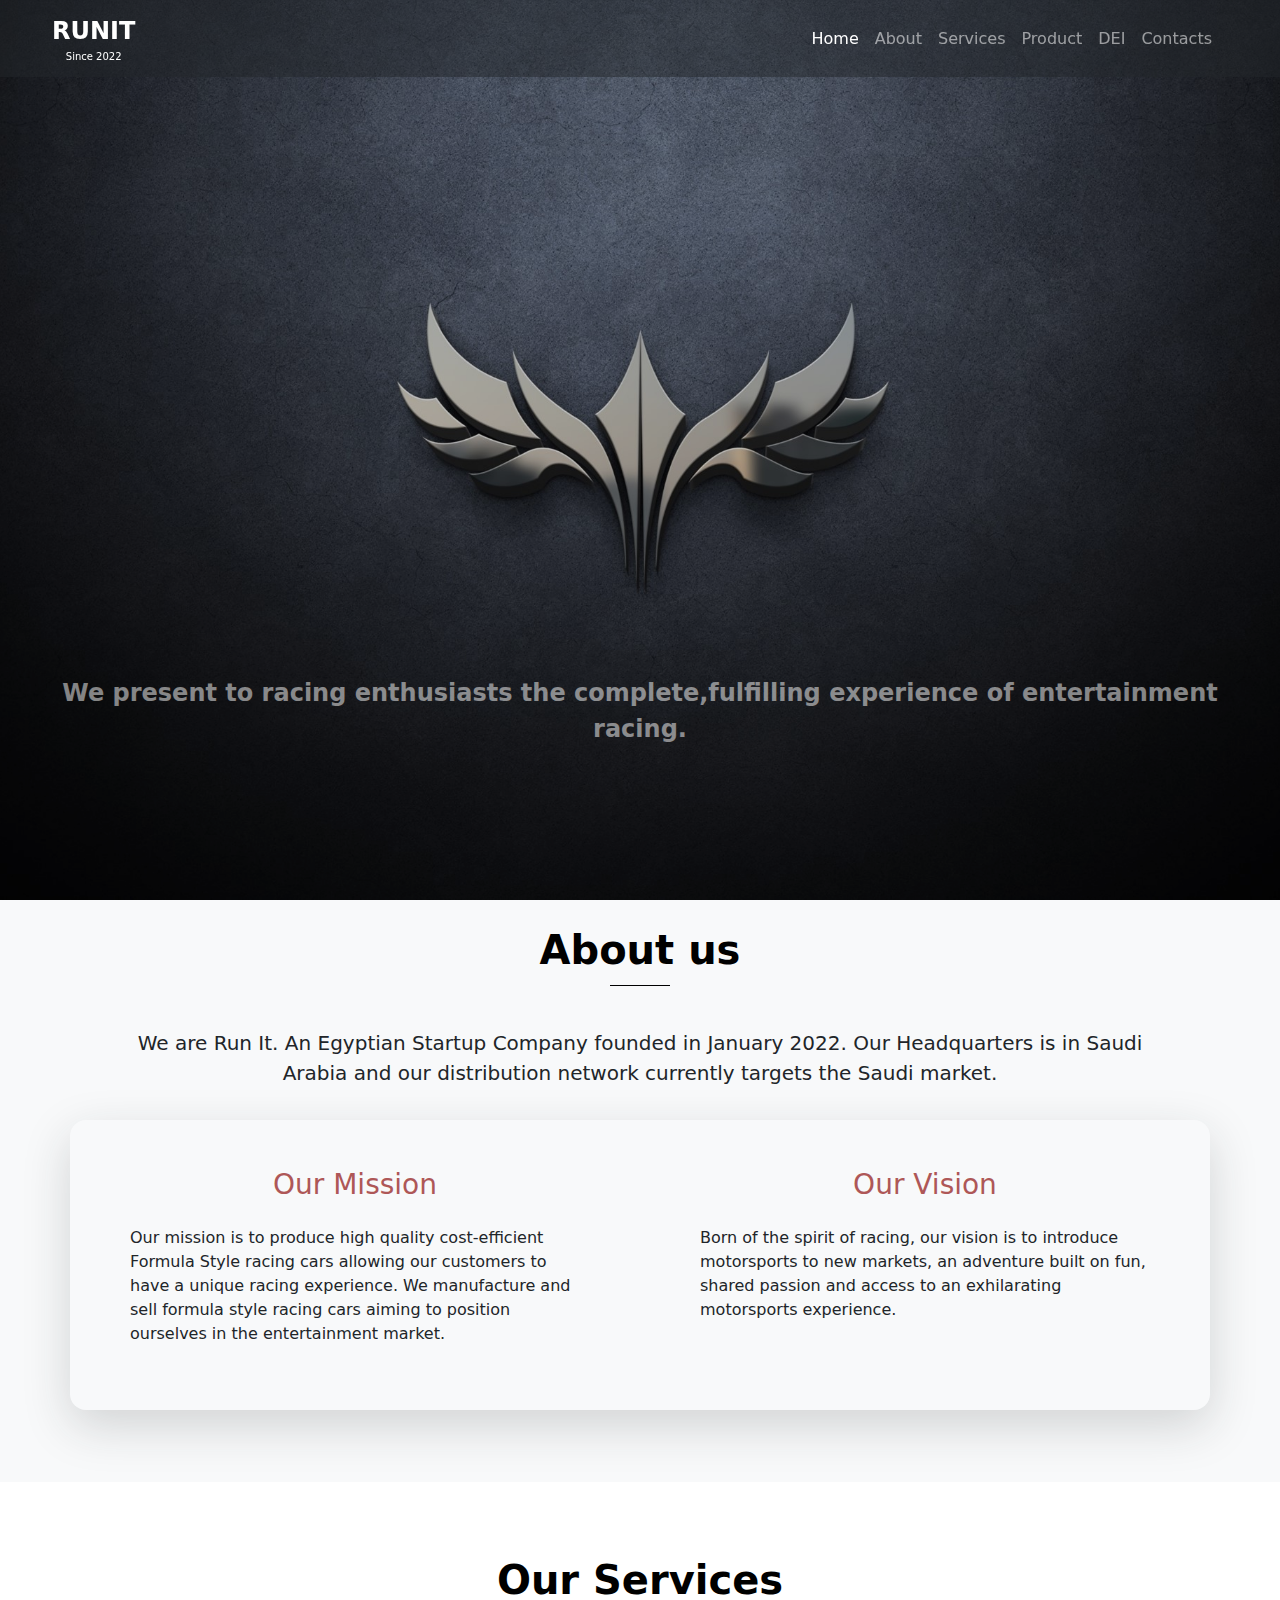
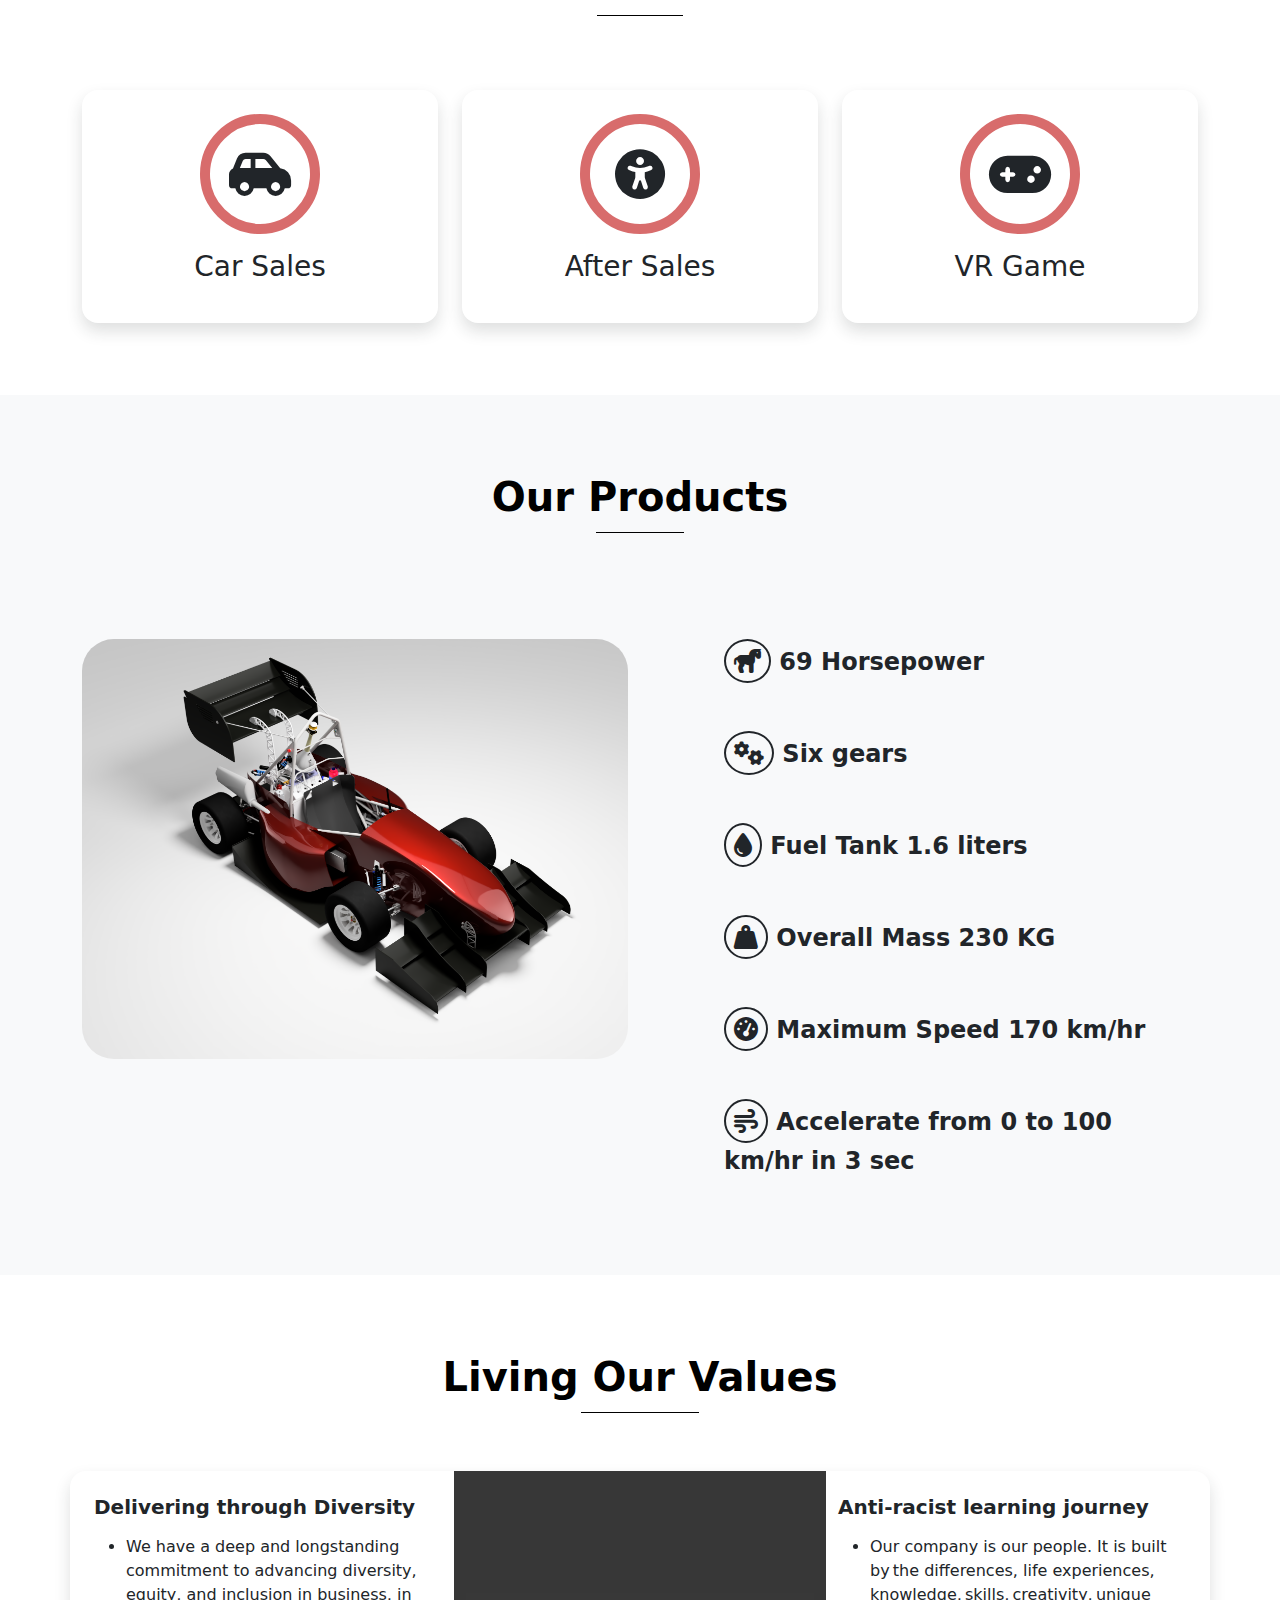
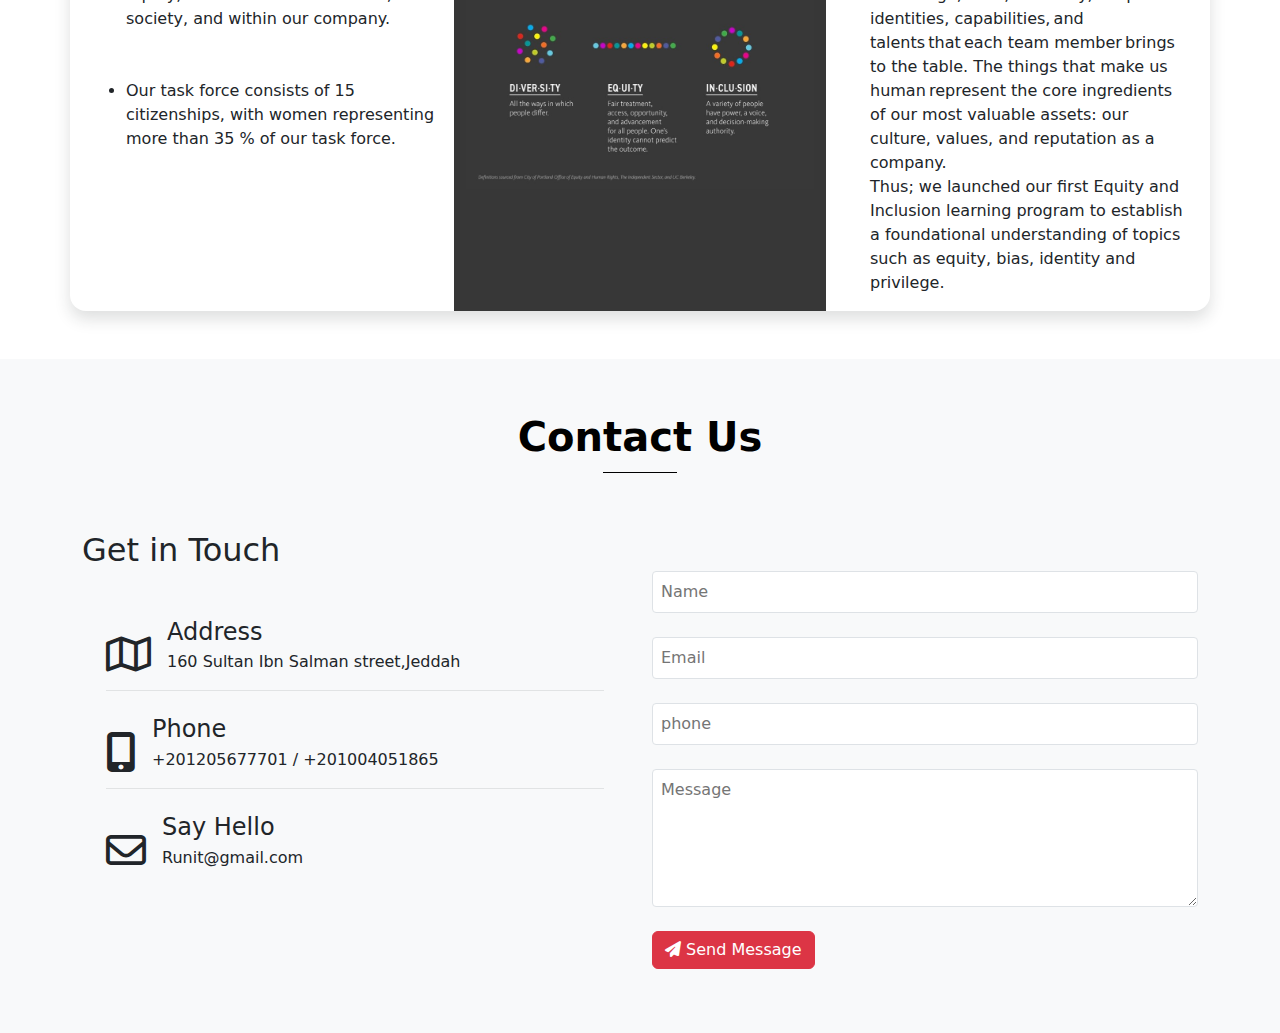
<file: index.html>
<html>


<head>
    <link rel="stylesheet" href="css/bootstrap.min.css">
    <link rel="stylesheet" href="css/all.min.css">
    <link rel="stylesheet" href="stylee.css">

</head>


<body>
    <nav class="navbar navbar-expand-lg navbar-dark bg-dark bg-opacity-50 fixed-top ">
        <div class="container-fluid">
            <a class="navbar-brand ms-4" href="#">
                <div class="d-flex justify-content-center align-items-center">
                    <div class="ms-3 text-center">
                        <p class="fs-4 mb-0 fw-bolder">RUNIT</p>
                        <p class="fs-7 mb-0">Since 2022 </p>
                    </div>
                </div>
            </a>
            <button class="navbar-toggler" type="button" data-bs-toggle="collapse"
                data-bs-target="#navbarSupportedContent" aria-controls="navbarSupportedContent" aria-expanded="false"
                aria-label="Toggle navigation">
                <span class="navbar-toggler-icon"></span>
            </button>
            <div class="collapse navbar-collapse" id="navbarSupportedContent">
                <ul class="navbar-nav ms-auto mb-2 mb-lg-0 me-5">
                    <li class="nav-item">
                        <a class="nav-link active" aria-current="page" href="#Home">Home</a>
                    </li>
                    <li class="nav-item">
                        <a class="nav-link" href="#about">About</a>
                    </li>
                    <li class="nav-item">
                        <a class="nav-link" href="#Services">Services</a>
                    </li>
                    <li class="nav-item">
                        <a class="nav-link" href="#product">Product</a>
                    </li>
                    <li class="nav-item">
                        <a class="nav-link" href="#DEI">DEI</a>
                    </li>
                    <li class="nav-item">
                        <a class="nav-link" href="#Contacts">Contacts</a>
                    </li>
                </ul>

            </div>
        </div>
    </nav>
    <div id="Home" class="min-vh-100 position-relative">
        <div class="position-absolute top-0 bottom-0 start-0 end-0 bg-black opacity-25"></div>

        <div class="vh-100 d-flex justify-content-center align-items-center position-relative">
            <p class="fs-4 fw-bold text-white-50 position-absolute bottom-75 px-3 text-center">We present to racing
                enthusiasts the complete,fulfilling experience of entertainment racing.</p>

        </div>

    </div>
    <div id="about" class="pb-5  bg-secondary-subtle">
        <div class="container p-5 pb-3">
            <div
                class="title text-center p-md-3 text-black-50 d-flex justify-content-center align-items-center position-relative">
                <div class="layer position-absolute bottom-0 text-center fw-bolder fs-1 text-black">
                    <p class="mb-0">About us</p>
                </div>
            </div>
            <p class="mt-5 fs-5 text-center ">We are Run It. An Egyptian Startup Company founded in January 2022. Our
                Headquarters is in Saudi Arabia
                and our distribution network currently targets the Saudi market.</p>
        </div>
        <div class="container shadow-lg mb-4 rounded-4">


            <div class="row text-center">
                <div class="col-md-6">
                    <h3 class="mt-5 mb-4 text-lightred">Our Mission</h3>
                    <p class="text-start p-5 pt-0">Our mission is to produce high quality cost-efficient Formula Style
                        racing cars allowing our
                        customers to have a unique racing experience.
                        We manufacture and sell formula style racing cars aiming to position ourselves in the
                        entertainment market.
                    </p>


                </div>
                <div class="col-md-6">
                    <h3 class="mt-5 mb-4 text-lightred">Our Vision</h3>
                    <p class="text-start p-5 pt-0">Born of the spirit of racing, our vision is to introduce motorsports
                        to new markets, an adventure built on fun, shared passion and access to an exhilarating
                        motorsports experience.
                    </p>


                </div>
            </div>
        </div>

    </div>
    <div id="Services" class="pb-5">
        <div class="container p-5 pb-3 mt-5">
            <div
                class="title text-center p-md-3 text-black-50 d-flex justify-content-center align-items-center position-relative">
                <div class="layer position-absolute bottom-0 text-center fw-bolder fs-1 text-black">
                    <p class="mb-0">Our Services</p>
                </div>
            </div>
        </div>
        <div class="container mt-5">
            <div class="row pt-3">
                <div class="col-md-4 mb-4 m-0">
                    <div class="bg-white p-4 rounded-4 shadow card1 ">
                        <div class="icon d-flex justify-content-center align-items-center m-auto border rounded-circle">
                            <i class="fa-solid fa-car-side"></i>
                        </div>
                        <h4 class="m-3 fs-3 text-center">Car Sales</h4>
                    </div>
                </div>
                <div class="col-md-4 mb-4 m-0">
                    <div class="bg-white p-4 rounded-4 shadow card1">
                        <div class="icon d-flex justify-content-center align-items-center m-auto border rounded-circle">
                            <i class="fa-solid fa-universal-access"></i>
                        </div>
                        <h4 class="m-3 fs-3 text-center">After Sales</h4>
                    </div>
                </div>
                <div class="col-md-4 mb-4 m-0">
                    <div class="bg-white p-4 rounded-4 shadow card1">
                        <div class="icon d-flex justify-content-center align-items-center m-auto border rounded-circle">
                            <i class="fa-solid fa-gamepad"></i>
                        </div>
                        <h4 class="m-3 fs-3 text-center">VR Game</h4>
                    </div>
                </div>
            </div>

        </div>

    </div>
    <div id="product" class="pb-5 pt-1 bg-secondary-subtle">
        <div class="container p-5 pb-3 mt-5">
            <div
                class="title text-center p-md-3 text-black-50 d-flex justify-content-center align-items-center position-relative">
                <div class="layer position-absolute bottom-0 text-center fw-bolder fs-1 text-black">
                    <p class="mb-0">Our Products</p>
                </div>
            </div>
        </div>
        <div class="container mt-5 pt-5">
            <div class="row">
                <div class="col-md-6">
                    <img class="w-100 rounded-5"
                        src="img/Full_CAD_ICE_2022-May-26_09-08-31AM-000_CustomizedView38441653362_png.png" alt="">

                </div>
                <div class="col-md-6">
                    <ul class="fs-4 fw-bold list-unstyled ps-4">
                        <li class="m-5 mt-5 mt-md-0"><i
                                class="fa-solid fa-horse border border-2 border-dark p-2 rounded-circle"></i> 69
                            Horsepower</li>
                        <li class="m-5"><i class="fa-solid fa-gears border border-2 border-dark p-2 rounded-circle"></i>
                            Six gears</li>
                        <li class="m-5"><i
                                class="fa-solid fa-droplet border border-2 border-dark p-2 rounded-circle"></i> Fuel
                            Tank 1.6 liters</li>
                        <li class="m-5"><i
                                class="fa-solid fa-weight-hanging border border-2 border-dark p-2 rounded-circle"></i>
                            Overall Mass 230 KG</li>
                        <li class="m-5"><i
                                class="fa-solid fa-gauge-high border border-2 border-dark p-2 rounded-circle"></i>
                            Maximum Speed 170 km/hr</li>
                        <li class="m-5"><i class="fa-solid fa-wind border border-2 border-dark p-2 rounded-circle"></i>
                            Accelerate from 0 to 100 km/hr in 3 sec</li>
                    </ul>

                </div>
            </div>
        </div>

    </div>
    <div id="DEI" class="pb-5 pt-1">
        <div class="container p-5 pb-3 mt-5">
            <div
                class="title text-center p-md-3 text-black-50 d-flex justify-content-center align-items-center position-relative">
                <div class="layer position-absolute bottom-0 text-center fw-bolder fs-1 text-black">
                    <p class="mb-0">Living Our Values</p>
                </div>
            </div>
        </div>
        <div class="container mt-5 px-4 shadow rounded-4">
            <div class="row">
                <div class="col-md-4 pt-4">
                    <h5 class="fw-bold mb-3">Delivering through Diversity</h5>
                    <ul>
                        <li class="mb-5">We have a deep and longstanding commitment to advancing diversity, equity, and inclusion in
                            business, in society, and within our company.</li>
                        <li>Our task force consists of 15 citizenships, with women representing more than 35
                            % of our task force.</li>
                    </ul>

                </div>
                <div class="col-md-4 bg-gray d-flex justify-content-center align-items-center">
                    <img class="w-100" src="img/asdsafasg.jpg" alt="">

                </div>
                <div class="col-md-4 pt-4">
                    <h5 class="fw-bold mb-3">Anti-racist learning journey</h5>
                    <ul>
                        <li>
                            <p class="mb-0">Our company is our people. It is built by the differences, life experiences,
                                knowledge, skills, creativity, unique identities, capabilities, and talents that each team
                                member brings to the table. The things that make us human represent the core ingredients of our
                                most valuable assets: our culture, values, and reputation as a company.</p>
                                <p>Thus; we launched our first Equity and Inclusion learning program to establish a foundational
                                    understanding of topics such as equity, bias, identity and privilege.</p>
                        </li>
                    </ul>
                    
                    

                </div>
            </div>
        </div>


    </div>
    <div id="Contacts" class="pb-5 pt-1 bg-secondary-subtle">
        <div class="container p-5 pb-3 mt-4">
            <div
                class="title text-center p-md-3 text-black-50 d-flex justify-content-center align-items-center position-relative">
                <div class="layer position-absolute bottom-0 text-center fw-bolder fs-1 text-black">
                    <p class="mb-0">Contact Us</p>
                </div>
            </div>
        </div>
        <div class="container mt-5">

            <div class="row">
                <div class="col-md-6">

                    <h3 class="pb-4 fs-2"> Get in Touch</h3>

                    <div class="d-flex align-items-center m-4 border01 border-dark border-opacity-10">
                        <i class="fa-regular fa-map fs-1 text-red"></i>
                        <div class="ms-3">
                            <h4 class="mb-1">Address</h4>
                            <p>160 Sultan Ibn Salman street,Jeddah</p>
                        </div>

                    </div>
                    <div class="d-flex align-items-center m-4 border01 border-dark border-opacity-10">
                        <i class="fa-solid fa-mobile-screen-button fs-1 text-red"></i>
                        <div class="ms-3">
                            <h4 class="mb-1">Phone</h4>
                            <p>+201205677701 / +201004051865</p>
                        </div>

                    </div>
                    <div class="d-flex align-items-center m-4">
                        <i class="fa-regular fa-envelope fs-1 text-red"></i>
                        <div class="ms-3">
                            <h4 class="mb-1">Say Hello</h4>
                            <p>Runit@gmail.com</p>
                        </div>

                    </div>


                </div>
                <div class="col-md-6 d-flex flex-column justify-content-around ">
                    <form action="" class="mt-3">
                        <div class="mt-4 ">
                            <input class=" p-2 rounded-1 border border-1 border-opacity-10 w-100" type="text" id="name"
                                name="name" placeholder="Name">
                        </div>
                        <div class="mt-4">
                            <input class=" p-2 rounded-1 border border-1 border-opacity-10 w-100" type="email" id="mail"
                                name="mail" placeholder="Email">
                        </div>
                        <div class="mt-4">
                            <input class=" p-2 rounded-1 border border-1 border-opacity-10 w-100" type="number" id="phone"
                                name="phone" placeholder="phone">
                        </div>
                        <div class="mt-4">
                            <textarea class=" p-2 rounded-1 border border-1 border-opacity-10 w-100" placeholder="Message"
                                name="Message" id="Message" cols="30" rows="5"></textarea>
                        </div>
                        <button class="btn btn-danger mt-4"><i class="fa-solid fa-paper-plane"></i> Send
                            Message</button>
                    </form>
                </div>
            </div>


        </div>
        

    </div>




    <script src="js/bootstrap.bundle.min.js"></script>
</body>










</html>
</file>
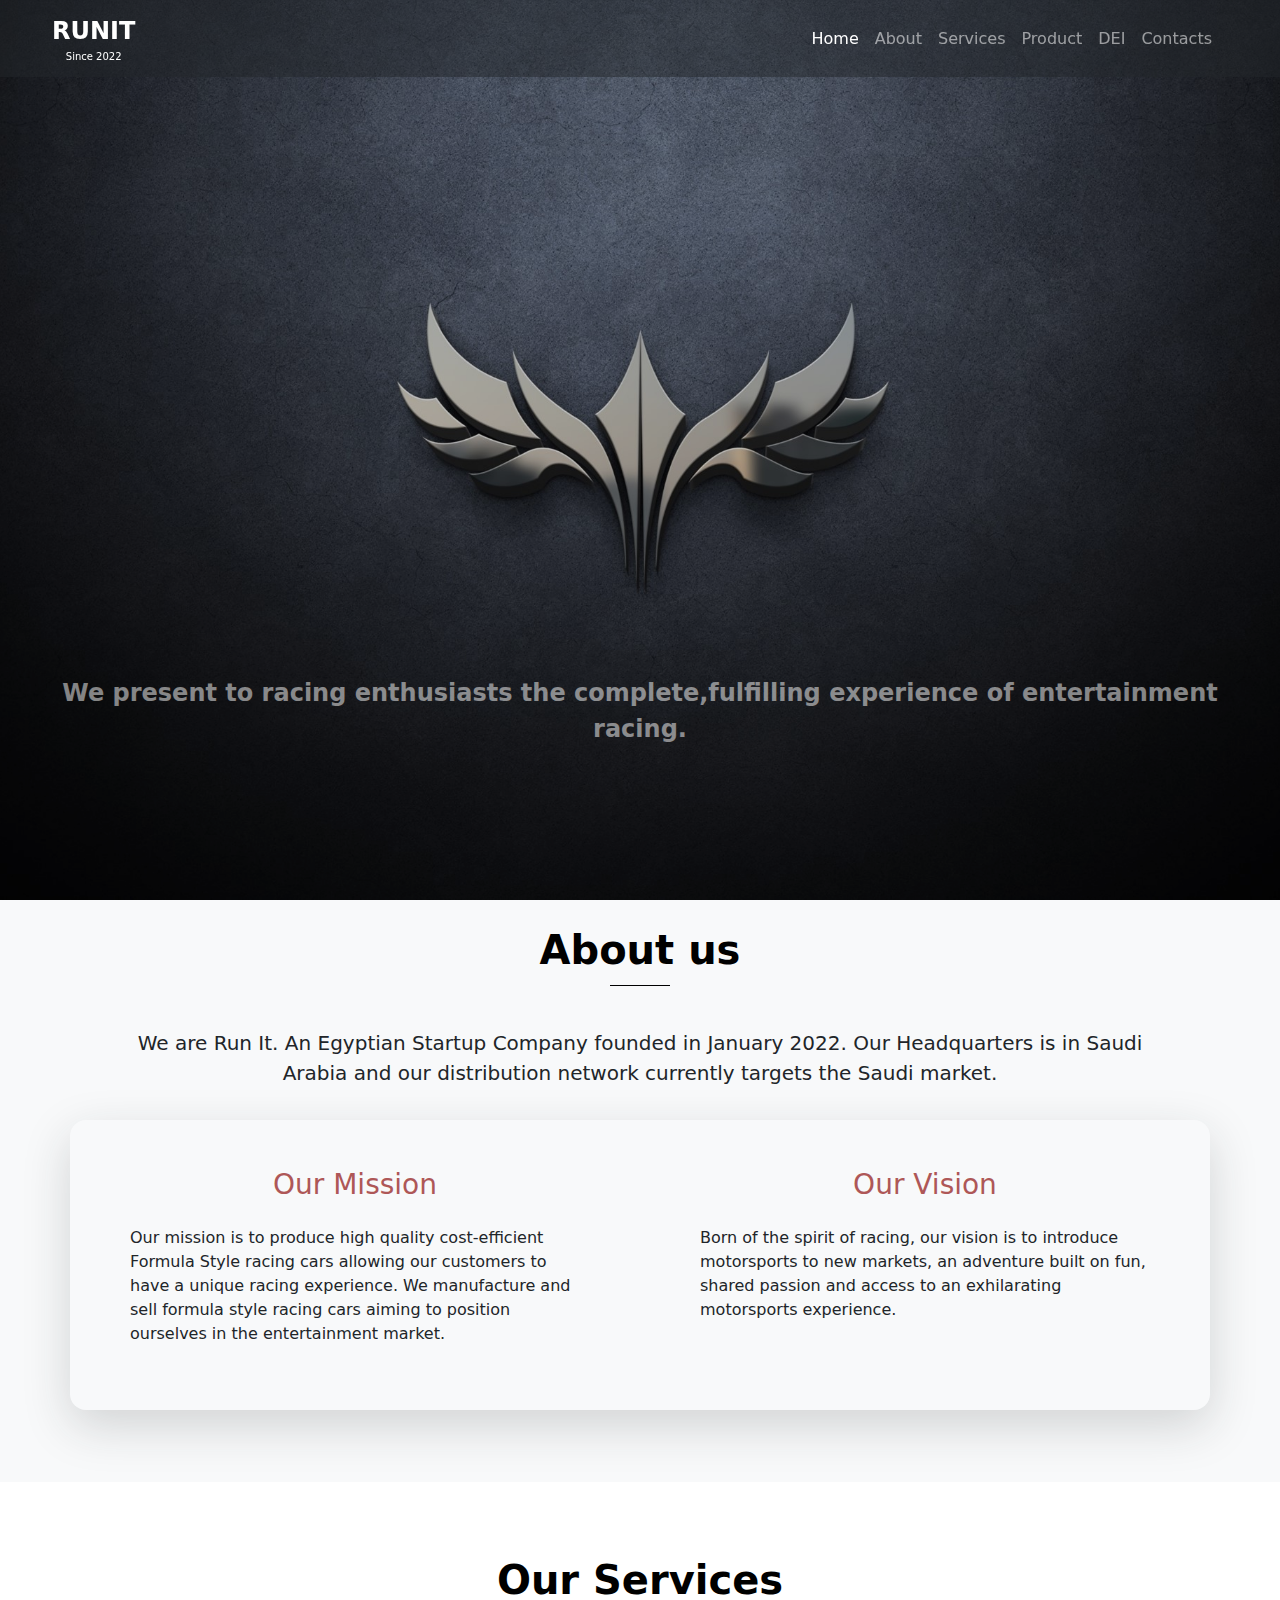
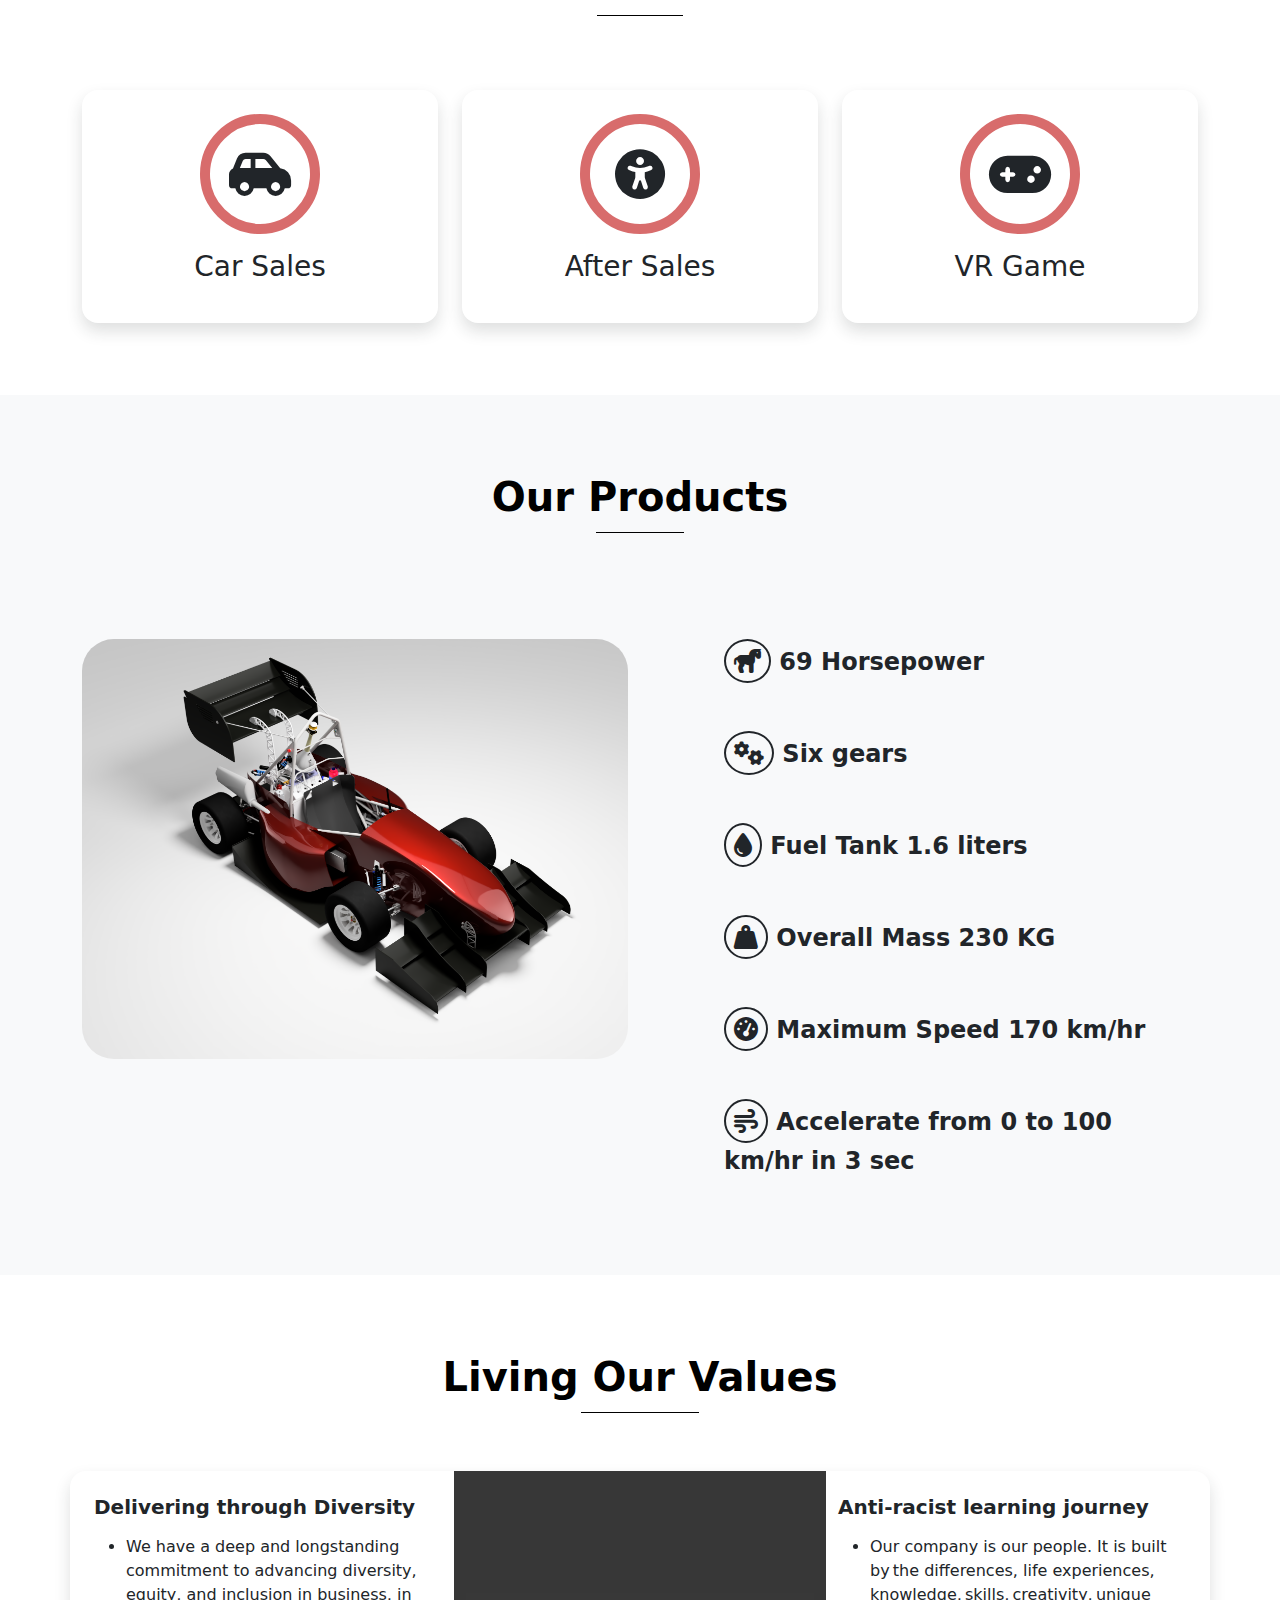
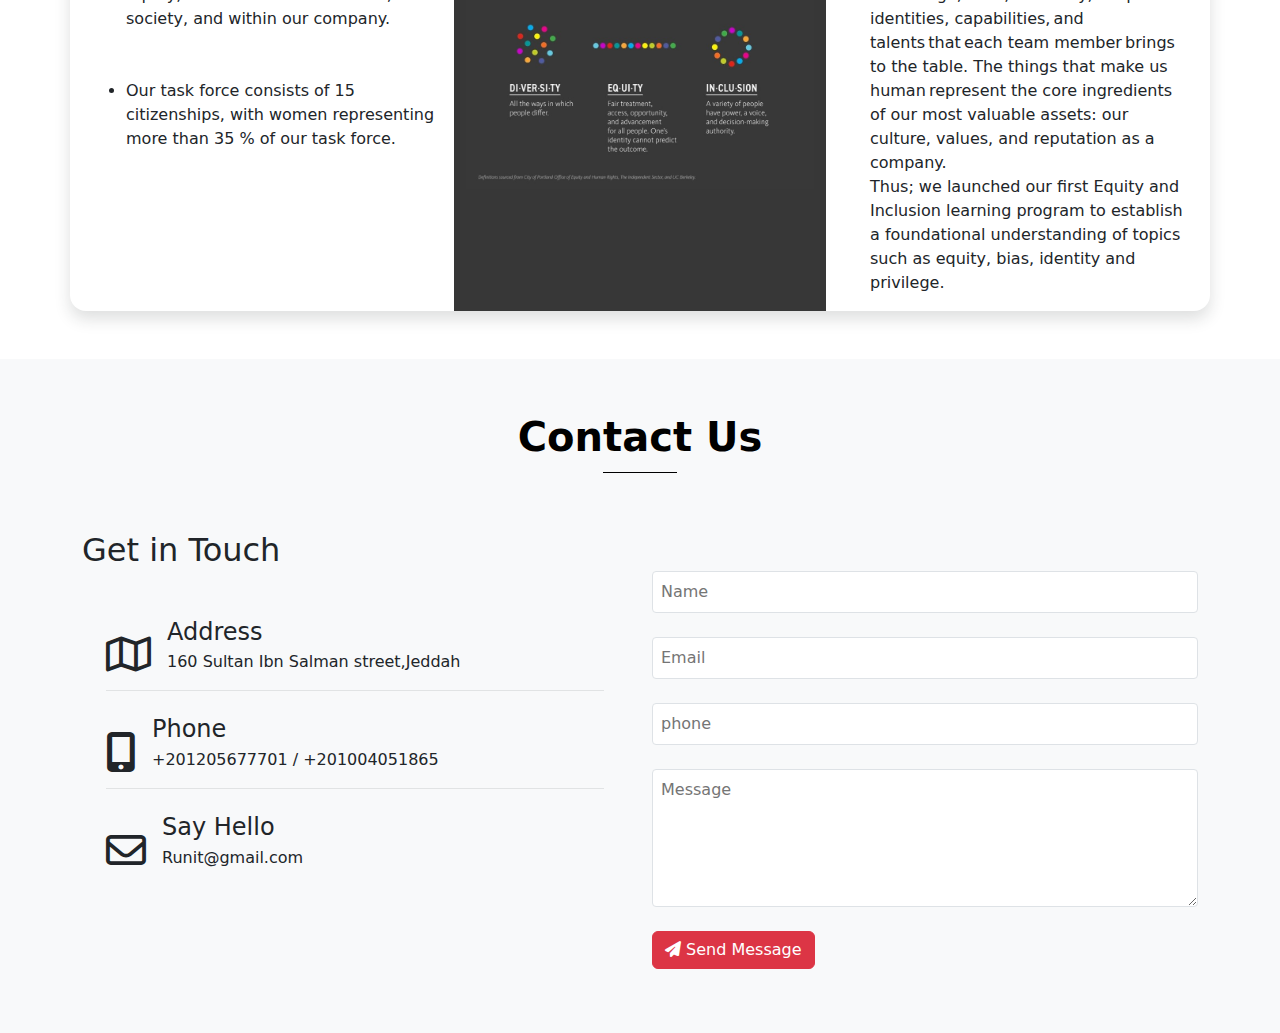
<file: assignment.html>
<html>


<head>
    <link rel="stylesheet" href="css/bootstrap.min.css">
    <link rel="stylesheet" href="css/all.min.css">
    <link rel="stylesheet" href="stylee.css">

</head>


<body>
    <nav class="navbar navbar-expand-lg navbar-dark bg-dark bg-opacity-50 fixed-top ">
        <div class="container-fluid">
            <a class="navbar-brand ms-4" href="#">
                <div class="d-flex justify-content-center align-items-center">
                    <div class="ms-3 text-center">
                        <p class="fs-4 mb-0 fw-bolder">RUNIT</p>
                        <p class="fs-7 mb-0">Since 2022 </p>
                    </div>
                </div>
            </a>
            <button class="navbar-toggler" type="button" data-bs-toggle="collapse"
                data-bs-target="#navbarSupportedContent" aria-controls="navbarSupportedContent" aria-expanded="false"
                aria-label="Toggle navigation">
                <span class="navbar-toggler-icon"></span>
            </button>
            <div class="collapse navbar-collapse" id="navbarSupportedContent">
                <ul class="navbar-nav ms-auto mb-2 mb-lg-0 me-5">
                    <li class="nav-item">
                        <a class="nav-link active" aria-current="page" href="#Home">Home</a>
                    </li>
                    <li class="nav-item">
                        <a class="nav-link" href="#about">About</a>
                    </li>
                    <li class="nav-item">
                        <a class="nav-link" href="#Services">Services</a>
                    </li>
                    <li class="nav-item">
                        <a class="nav-link" href="#product">Product</a>
                    </li>
                    <li class="nav-item">
                        <a class="nav-link" href="#DEI">DEI</a>
                    </li>
                    <li class="nav-item">
                        <a class="nav-link" href="#Contacts">Contacts</a>
                    </li>
                </ul>

            </div>
        </div>
    </nav>
    <div id="Home" class="min-vh-100 position-relative">
        <div class="position-absolute top-0 bottom-0 start-0 end-0 bg-black opacity-25"></div>

        <div class="vh-100 d-flex justify-content-center align-items-center position-relative">
            <p class="fs-4 fw-bold text-white-50 position-absolute bottom-75 px-3 text-center">We present to racing
                enthusiasts the complete,fulfilling experience of entertainment racing.</p>

        </div>

    </div>
    <div id="about" class="pb-5  bg-secondary-subtle">
        <div class="container p-5 pb-3">
            <div
                class="title text-center p-md-3 text-black-50 d-flex justify-content-center align-items-center position-relative">
                <div class="layer position-absolute bottom-0 text-center fw-bolder fs-1 text-black">
                    <p class="mb-0">About us</p>
                </div>
            </div>
            <p class="mt-5 fs-5 text-center ">We are Run It. An Egyptian Startup Company founded in January 2022. Our
                Headquarters is in Saudi Arabia
                and our distribution network currently targets the Saudi market.</p>
        </div>
        <div class="container shadow-lg mb-4 rounded-4">


            <div class="row text-center">
                <div class="col-md-6">
                    <h3 class="mt-5 mb-4 text-lightred">Our Mission</h3>
                    <p class="text-start p-5 pt-0">Our mission is to produce high quality cost-efficient Formula Style
                        racing cars allowing our
                        customers to have a unique racing experience.
                        We manufacture and sell formula style racing cars aiming to position ourselves in the
                        entertainment market.
                    </p>


                </div>
                <div class="col-md-6">
                    <h3 class="mt-5 mb-4 text-lightred">Our Vision</h3>
                    <p class="text-start p-5 pt-0">Born of the spirit of racing, our vision is to introduce motorsports
                        to new markets, an adventure built on fun, shared passion and access to an exhilarating
                        motorsports experience.
                    </p>


                </div>
            </div>
        </div>

    </div>
    <div id="Services" class="pb-5">
        <div class="container p-5 pb-3 mt-5">
            <div
                class="title text-center p-md-3 text-black-50 d-flex justify-content-center align-items-center position-relative">
                <div class="layer position-absolute bottom-0 text-center fw-bolder fs-1 text-black">
                    <p class="mb-0">Our Services</p>
                </div>
            </div>
        </div>
        <div class="container mt-5">
            <div class="row pt-3">
                <div class="col-md-4 mb-4 m-0">
                    <div class="bg-white p-4 rounded-4 shadow card1 ">
                        <div class="icon d-flex justify-content-center align-items-center m-auto border rounded-circle">
                            <i class="fa-solid fa-car-side"></i>
                        </div>
                        <h4 class="m-3 fs-3 text-center">Car Sales</h4>
                    </div>
                </div>
                <div class="col-md-4 mb-4 m-0">
                    <div class="bg-white p-4 rounded-4 shadow card1">
                        <div class="icon d-flex justify-content-center align-items-center m-auto border rounded-circle">
                            <i class="fa-solid fa-universal-access"></i>
                        </div>
                        <h4 class="m-3 fs-3 text-center">After Sales</h4>
                    </div>
                </div>
                <div class="col-md-4 mb-4 m-0">
                    <div class="bg-white p-4 rounded-4 shadow card1">
                        <div class="icon d-flex justify-content-center align-items-center m-auto border rounded-circle">
                            <i class="fa-solid fa-gamepad"></i>
                        </div>
                        <h4 class="m-3 fs-3 text-center">VR Game</h4>
                    </div>
                </div>
            </div>

        </div>

    </div>
    <div id="product" class="pb-5 pt-1 bg-secondary-subtle">
        <div class="container p-5 pb-3 mt-5">
            <div
                class="title text-center p-md-3 text-black-50 d-flex justify-content-center align-items-center position-relative">
                <div class="layer position-absolute bottom-0 text-center fw-bolder fs-1 text-black">
                    <p class="mb-0">Our Products</p>
                </div>
            </div>
        </div>
        <div class="container mt-5 pt-5">
            <div class="row">
                <div class="col-md-6">
                    <img class="w-100 rounded-5"
                        src="img/Full_CAD_ICE_2022-May-26_09-08-31AM-000_CustomizedView38441653362_png.png" alt="">

                </div>
                <div class="col-md-6">
                    <ul class="fs-4 fw-bold list-unstyled ps-4">
                        <li class="m-5 mt-5 mt-md-0"><i
                                class="fa-solid fa-horse border border-2 border-dark p-2 rounded-circle"></i> 69
                            Horsepower</li>
                        <li class="m-5"><i class="fa-solid fa-gears border border-2 border-dark p-2 rounded-circle"></i>
                            Six gears</li>
                        <li class="m-5"><i
                                class="fa-solid fa-droplet border border-2 border-dark p-2 rounded-circle"></i> Fuel
                            Tank 1.6 liters</li>
                        <li class="m-5"><i
                                class="fa-solid fa-weight-hanging border border-2 border-dark p-2 rounded-circle"></i>
                            Overall Mass 230 KG</li>
                        <li class="m-5"><i
                                class="fa-solid fa-gauge-high border border-2 border-dark p-2 rounded-circle"></i>
                            Maximum Speed 170 km/hr</li>
                        <li class="m-5"><i class="fa-solid fa-wind border border-2 border-dark p-2 rounded-circle"></i>
                            Accelerate from 0 to 100 km/hr in 3 sec</li>
                    </ul>

                </div>
            </div>
        </div>

    </div>
    <div id="DEI" class="pb-5 pt-1">
        <div class="container p-5 pb-3 mt-5">
            <div
                class="title text-center p-md-3 text-black-50 d-flex justify-content-center align-items-center position-relative">
                <div class="layer position-absolute bottom-0 text-center fw-bolder fs-1 text-black">
                    <p class="mb-0">Living Our Values</p>
                </div>
            </div>
        </div>
        <div class="container mt-5 px-4 shadow rounded-4">
            <div class="row">
                <div class="col-md-4 pt-4">
                    <h5 class="fw-bold mb-3">Delivering through Diversity</h5>
                    <ul>
                        <li class="mb-5">We have a deep and longstanding commitment to advancing diversity, equity, and inclusion in
                            business, in society, and within our company.</li>
                        <li>Our task force consists of 15 citizenships, with women representing more than 35
                            % of our task force.</li>
                    </ul>

                </div>
                <div class="col-md-4 bg-gray d-flex justify-content-center align-items-center">
                    <img class="w-100" src="img/asdsafasg.jpg" alt="">

                </div>
                <div class="col-md-4 pt-4">
                    <h5 class="fw-bold mb-3">Anti-racist learning journey</h5>
                    <ul>
                        <li>
                            <p class="mb-0">Our company is our people. It is built by the differences, life experiences,
                                knowledge, skills, creativity, unique identities, capabilities, and talents that each team
                                member brings to the table. The things that make us human represent the core ingredients of our
                                most valuable assets: our culture, values, and reputation as a company.</p>
                                <p>Thus; we launched our first Equity and Inclusion learning program to establish a foundational
                                    understanding of topics such as equity, bias, identity and privilege.</p>
                        </li>
                    </ul>
                    
                    

                </div>
            </div>
        </div>


    </div>
    <div id="Contacts" class="pb-5 pt-1 bg-secondary-subtle">
        <div class="container p-5 pb-3 mt-4">
            <div
                class="title text-center p-md-3 text-black-50 d-flex justify-content-center align-items-center position-relative">
                <div class="layer position-absolute bottom-0 text-center fw-bolder fs-1 text-black">
                    <p class="mb-0">Contact Us</p>
                </div>
            </div>
        </div>
        <div class="container mt-5">

            <div class="row">
                <div class="col-md-6">

                    <h3 class="pb-4 fs-2"> Get in Touch</h3>

                    <div class="d-flex align-items-center m-4 border01 border-dark border-opacity-10">
                        <i class="fa-regular fa-map fs-1 text-red"></i>
                        <div class="ms-3">
                            <h4 class="mb-1">Address</h4>
                            <p>160 Sultan Ibn Salman street,Jeddah</p>
                        </div>

                    </div>
                    <div class="d-flex align-items-center m-4 border01 border-dark border-opacity-10">
                        <i class="fa-solid fa-mobile-screen-button fs-1 text-red"></i>
                        <div class="ms-3">
                            <h4 class="mb-1">Phone</h4>
                            <p>+201205677701 / +201004051865</p>
                        </div>

                    </div>
                    <div class="d-flex align-items-center m-4">
                        <i class="fa-regular fa-envelope fs-1 text-red"></i>
                        <div class="ms-3">
                            <h4 class="mb-1">Say Hello</h4>
                            <p>Runit@gmail.com</p>
                        </div>

                    </div>


                </div>
                <div class="col-md-6 d-flex flex-column justify-content-around ">
                    <form action="" class="mt-3">
                        <div class="mt-4 ">
                            <input class=" p-2 rounded-1 border border-1 border-opacity-10 w-100" type="text" id="name"
                                name="name" placeholder="Name">
                        </div>
                        <div class="mt-4">
                            <input class=" p-2 rounded-1 border border-1 border-opacity-10 w-100" type="email" id="mail"
                                name="mail" placeholder="Email">
                        </div>
                        <div class="mt-4">
                            <input class=" p-2 rounded-1 border border-1 border-opacity-10 w-100" type="number" id="phone"
                                name="phone" placeholder="phone">
                        </div>
                        <div class="mt-4">
                            <textarea class=" p-2 rounded-1 border border-1 border-opacity-10 w-100" placeholder="Message"
                                name="Message" id="Message" cols="30" rows="5"></textarea>
                        </div>
                        <button class="btn btn-danger mt-4"><i class="fa-solid fa-paper-plane"></i> Send
                            Message</button>
                    </form>
                </div>
            </div>


        </div>
        

    </div>




    <script src="js/bootstrap.bundle.min.js"></script>
</body>










</html>
</file>
<file: stylee.css>
.fs-7{
    font-size: 10px;
}
#home{
    background-image: url(img/Picture2.jpg);
    background-size: cover;
    background-position: center center;
    
}
.bottom-75{
 top: 75%;
}

.title .layer::after{
    content: "";
    border-bottom: 1px solid black;
    width: 30%;
    position: absolute;
    left: 35%;
    bottom: -10%;
}
.text-lightred{
    color: rgb(174, 87, 87);
}
.bg-lightred{
    background-color: rgb(174, 87, 87) ;
}
.icon{
    width: 120px;
    height: 120px;
    border: 10px solid rgb(216, 108, 108) !important; 
    font-size: 50px;
    transition: all 0.5s;
}
.card1:hover .icon{
    border-color: #f8cdcd !important;
    background-color: rgb(216, 108, 108);
    color: white;
    scale: 1.1;

}
.bg-gray{
    background-color: rgb(55, 55, 55);
}
.border01{
    border-bottom: .1px solid rgba(255, 255, 255, 0.314);

}
</file>
